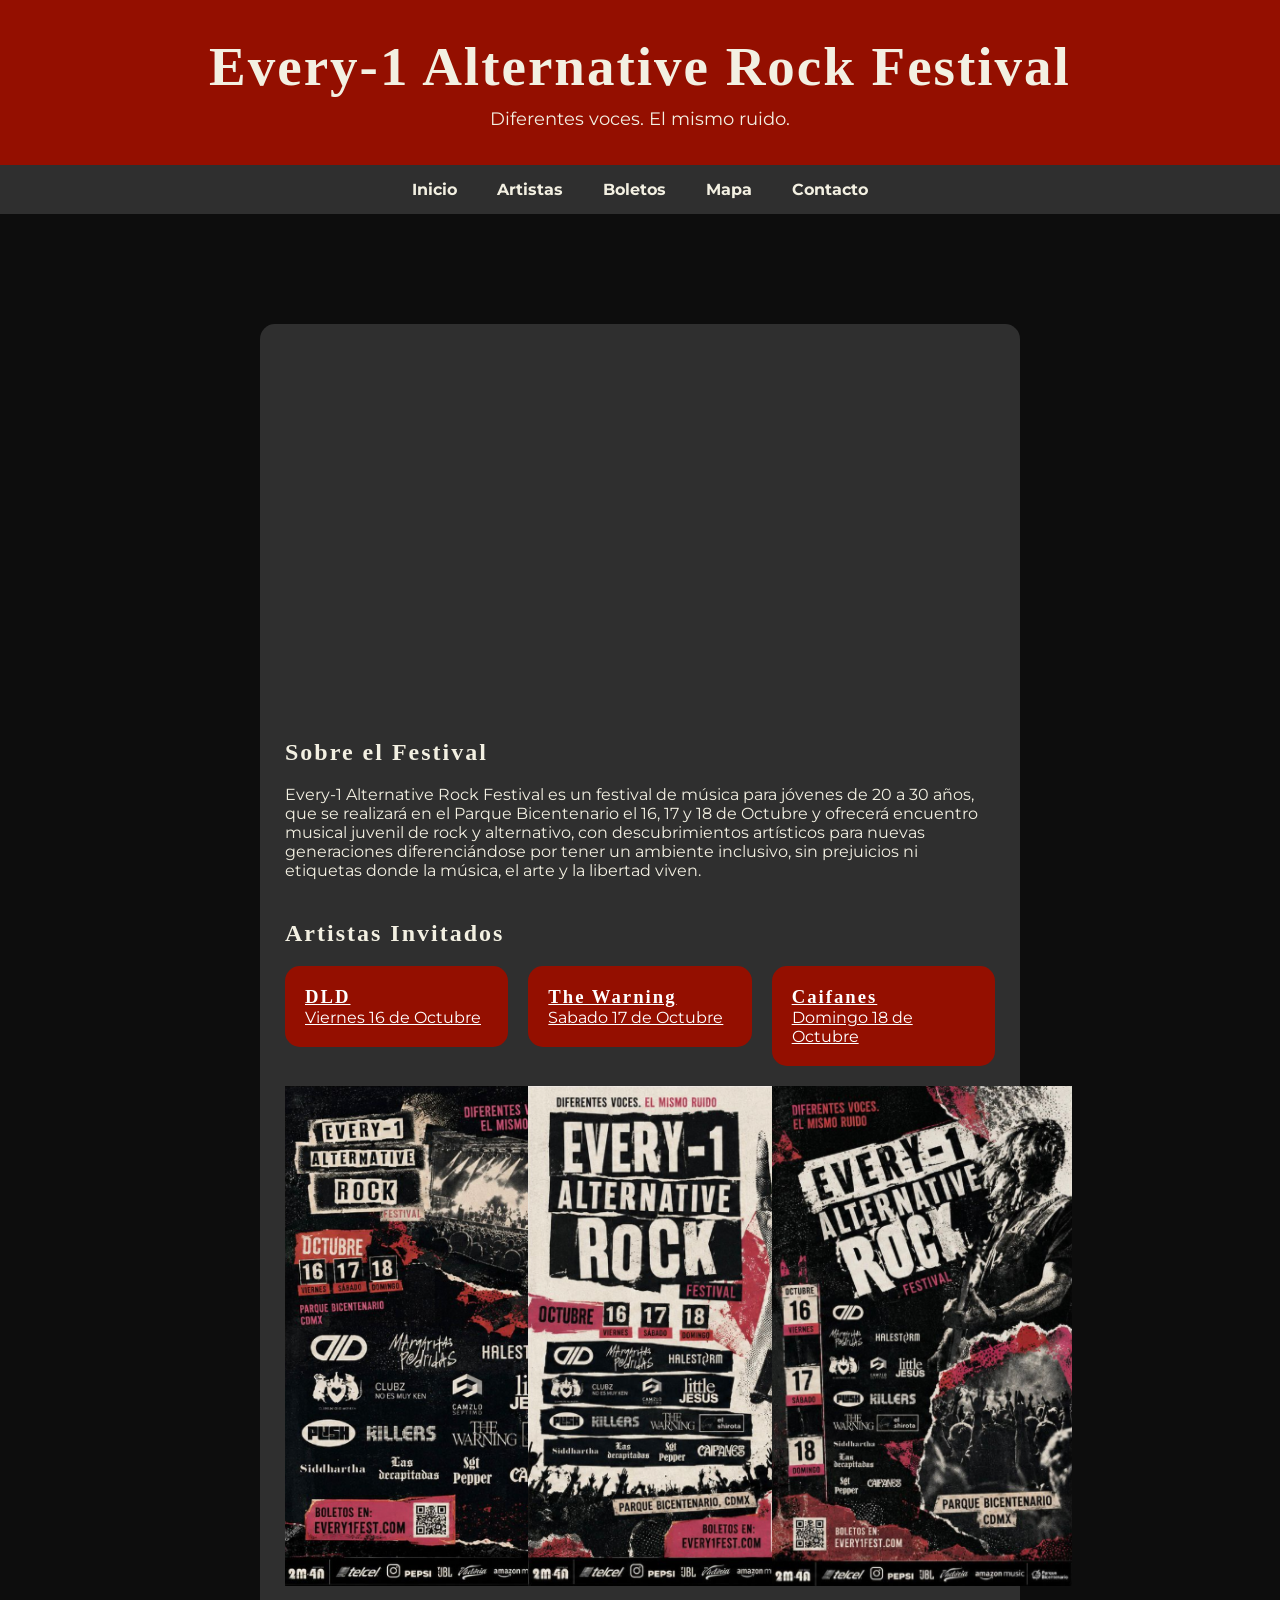
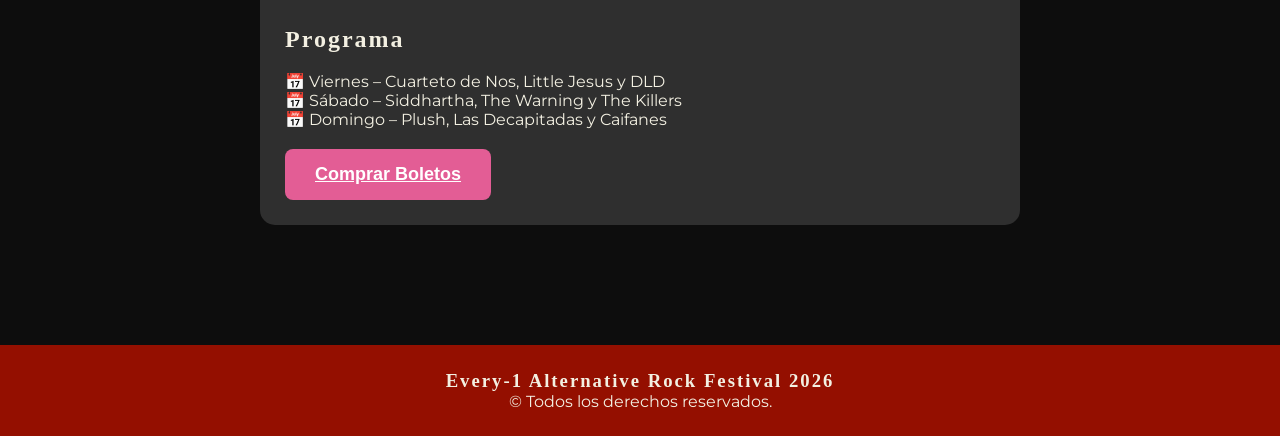
<file: Index.html>
<!DOCTYPE html>
<html lang="es">
<head>
<meta charset="UTF-8">
<meta name="viewport" content="width=device-width, initial-scale=1.0">

<title>Every-1 Alternative Rock Festival</title>

<link href="https://fonts.googleapis.com/css2?family=New+Rocker&family=Montserrat:wght@300;400;600;700&display=swap" rel="stylesheet">

<style>
    *{
margin:0;
padding:0;
box-sizing:border-box;
}

body{
background:#0D0D0D;
font-family:'Montserrat',sans-serif;
color:#F3F0E2;
}

h1,h2,h3{
font-family:'White On Black';
letter-spacing:2px;
}

header{
background:#940F00;
padding:35px;
text-align:center;
}

header h1{
font-size:55px;
}

header p{
margin-top:10px;
font-size:18px;
}

nav{
background:#2F2F2F;
padding:15px;
display:flex;
justify-content:center;
gap:40px;
flex-wrap:wrap;
}

nav a{
color:#F3F0E2;
text-decoration:none;
font-weight:bold;
transition:.3s;
}

nav a:hover{
color:#E35D95;
}

.banner{
height:90px;
background:url(file:///C:/Users/Arell/Documents/EARF/multimedia%20EARF/banner.jpg);
display:flex;
justify-content:center;
align-items:center;
font-size:28px;
font-weight:bold;
}

.container{
display:grid;
grid-template-columns:220px 1fr 220px;
gap:20px;
padding:20px;
}

.ads{
display:flex;
flex-direction:column;
gap:20px;
}

.ad1{
background:url(file:///C:/Users/Arell/Documents/EARF/multimedia%20EARF/wawas-ads.jpg);
color:#2F2F2F;
width:240px; 
height:250px;

justify-content:center;
align-items:center;

}

.ad2{
background:url(file:///C:/Users/Arell/Documents/EARF/multimedia%20EARF/caifanes-ad.jpg);
color:#2F2F2F;
width:240px; 
height:250px;

justify-content:center;
align-items:center;

}

main{
background:#2F2F2F;
padding:25px;
border-radius:15px;
}

.hero{

height:350px;
background:url(file:///C:/Users/Arell/Documents/EARF/multimedia%20EARF/key-visual.jpg) center;
background-size:cover;
border-radius:15px;

display:flex;
justify-content:center;
align-items:center;




}

section{
margin-top:40px;
}

.cards{

display:grid;
grid-template-columns:repeat(auto-fit,minmax(220px,1fr));
gap:20px;

}

.card{

background:#940F00;
padding:20px;
border-radius:15px;
transition:.4s;

}

.card:hover{

background:#E35D95;
transform:translateY(-8px);

}

button{

margin-top:20px;
background:#E35D95;
border:none;
padding:15px 30px;
font-size:18px;
font-weight:bold;
border-radius:8px;
cursor:pointer;
transition:.3s;

}

button:hover{

background:#940F00;
color:white;

}

.publicidad-inferior{

height:100px;
background: url(file:///C:/Users/Arell/Documents/EARF/multimedia%20EARF/patrocinadores.jpg);
color:#2F2F2F;
justify-content:center;
align-items:center;

font-size:28px;
font-weight:bold;



}

footer{

background:#940F00;
padding:25px;
text-align:center;

}

@media(max-width:900px){

.container{

grid-template-columns:1fr;

}

.ads{

flex-direction:row;
overflow:auto;

}

.ad{

min-width:250px;

}

.hero{

font-size:35px;

}

}

a {
  color: white;
}

</style>

</head>

<body>

<header>

<h1>Every-1 Alternative Rock Festival</h1>

<p>Diferentes voces. El mismo ruido.</p>

</header>

<nav>

<a href="Index.html">Inicio</a>
<a href="Artistas.html">Artistas</a>
<a href="Boletos.html">Boletos</a>
<a href="Mapa.html">Mapa</a>
<a href="Contacto.html">Contacto</a>

</nav>

<div class="banner">


</div>

<div class="container">

<aside class="ads">

<div class="ad2">



</div>

<div class="ad1">



</div>

</aside>

<main>

<div class="hero">



</div>

<section id="Inicio">

<h2>Sobre el Festival</h2>

<br>

<p>

Every-1 Alternative Rock Festival es un festival de música para jóvenes de 20 a 30 años, 
que se realizará en el Parque Bicentenario el 16, 17 y 18 de Octubre y ofrecerá encuentro 
musical juvenil de rock y alternativo, con descubrimientos artísticos para nuevas generaciones 
diferenciándose por tener un ambiente inclusivo, sin prejuicios ni etiquetas donde la música, 
el arte y la libertad viven.


</p>

</section>

<section>

<h2>Artistas Invitados</h2>

<br>

<div class="cards">

<a href="https://open.spotify.com/intl-es/artist/7CwiLiC1S8B69RMPxbDb6S?si=B1ayex4vSgymYNxmn9qSfA"><div class="card">

<h3>DLD</h3>

<p>Viernes 16 de Octubre</p>

</div></a>

<a href="https://open.spotify.com/intl-es/artist/2SmW1lFlBJn4IfBzBZDlSh?si=dkImvRxzRTql-lPdO60fPA"><div class="card">

<h3>The Warning</h3>

<p>Sabado 17 de Octubre</p>

</div></a>

<a href="https://open.spotify.com/intl-es/artist/1GImnM7WYVp95431ypofy9?si=X6FL7hVCQWG9o9JF_dcfhA"><div class="card">

<h3>Caifanes</h3>

<p>Domingo 18 de Octubre</p>

</div></a>

<img src="multimedia EARF/Cartel 1.png" width="300" height="500">
<img src="multimedia EARF/Cartel 2.png" width="300" height="500">
<img src="multimedia EARF/Cartel 3.png" width="300" height="500">

</div>

</section>

<section>

<h2>Programa</h2>

<br>

<p>📅 Viernes – Cuarteto de Nos, Little Jesus y DLD</p>

<p>📅 Sábado – Siddhartha, The Warning y The Killers</p>

<p>📅 Domingo – Plush, Las Decapitadas y Caifanes</p>

<button>

<a href="Boletos.html">Comprar Boletos</a>

</button>

</section>

</main>

<aside class="ads">

<div class="ad1">



</div>

<div class="ad2">

    </div>

    </aside>

    </div>

    <div class="publicidad-inferior">

</div>


<footer>

<h3>Every-1 Alternative Rock Festival 2026</h3>

<p>© Todos los derechos reservados.</p>

</footer>

</body>
</html>
</file>
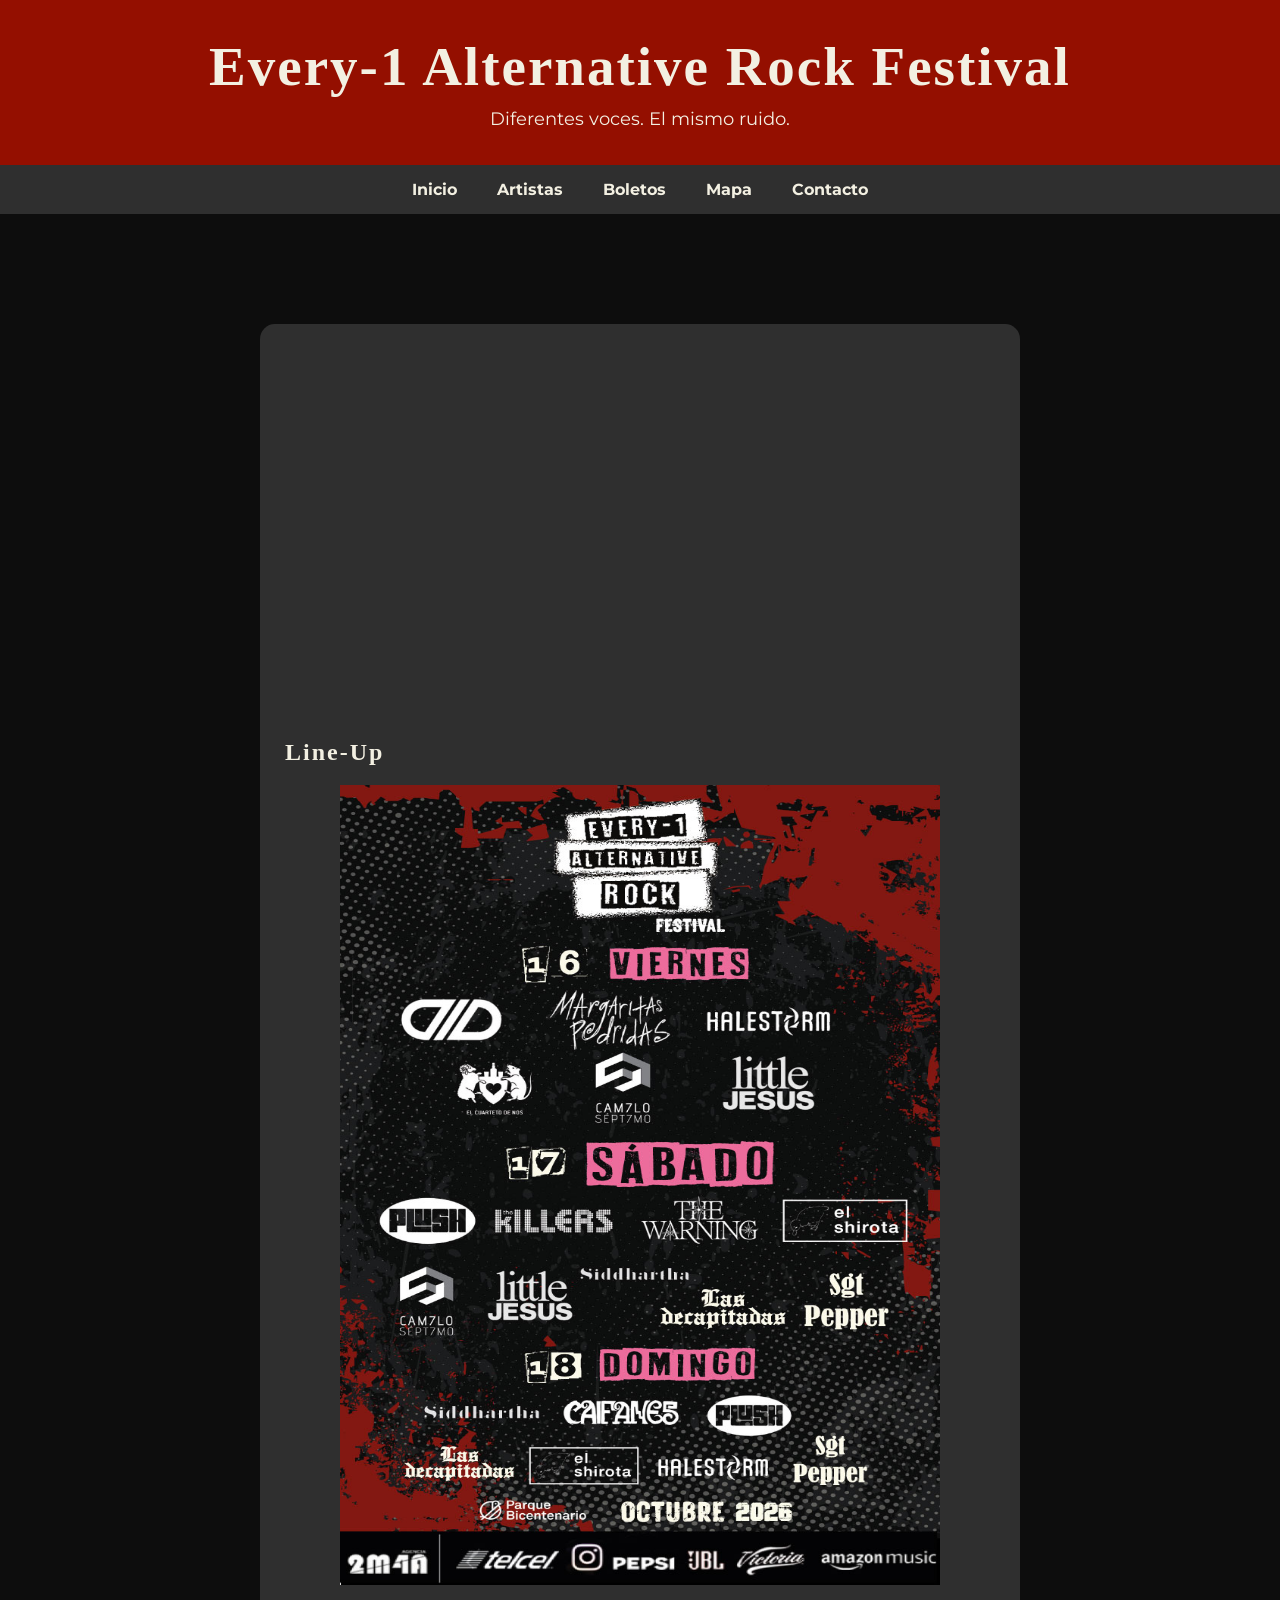
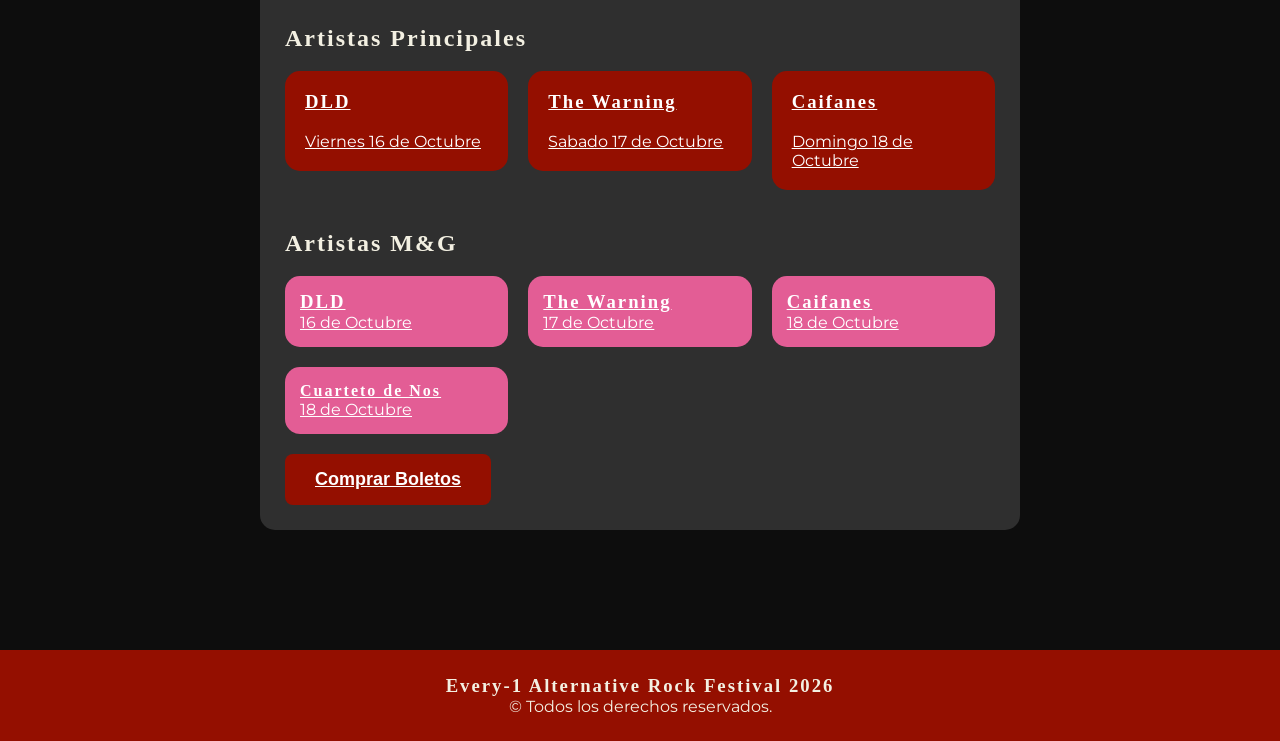
<file: Artistas.html>
<!DOCTYPE html>
<html lang="es">
<head>
<meta charset="UTF-8">
<meta name="viewport" content="width=device-width, initial-scale=1.0">

<title>Artistas/EARF</title>

<link href="https://fonts.googleapis.com/css2?family=New+Rocker&family=Montserrat:wght@300;400;600;700&display=swap" rel="stylesheet">

<style>
    *{
margin:0;
padding:0;
box-sizing:border-box;
}

body{
background:#0D0D0D;
font-family:'Montserrat',sans-serif;
color:#F3F0E2;
}

h1,h2,h3,h4{
font-family:'White On Black';
letter-spacing:2px;
}

header{
background:#940F00;
padding:35px;
text-align:center;
}

header h1{
font-size:55px;
}

header p{
margin-top:10px;
font-size:18px;
}

nav{
background:#2F2F2F;
padding:15px;
display:flex;
justify-content:center;
gap:40px;
flex-wrap:wrap;
}

nav a{
color:#F3F0E2;
text-decoration:none;
font-weight:bold;
transition:.3s;
}

nav a:hover{
color:#E35D95;
}

.banner{
height:90px;
background:url(file:///C:/Users/Arell/Documents/EARF/multimedia%20EARF/banner.jpg);
display:flex;
justify-content:center;
align-items:center;
font-size:28px;
font-weight:bold;
}

.container{
display:grid;
grid-template-columns:220px 1fr 220px;
gap:20px;
padding:20px;
}

.ads{
display:flex;
flex-direction:column;
gap:20px;
}

.ad1{
background:url(file:///C:/Users/Arell/Documents/EARF/multimedia%20EARF/wawas-ads.jpg);
color:#2F2F2F;
width:240px; 
height:250px;

justify-content:center;
align-items:center;

}

.ad2{
background:url(file:///C:/Users/Arell/Documents/EARF/multimedia%20EARF/caifanes-ad.jpg);
color:#2F2F2F;
width:240px; 
height:250px;

justify-content:center;
align-items:center;

}

main{
background:#2F2F2F;
padding:25px;
border-radius:15px;
}

.hero{

height:350px;
background:url(file:///C:/Users/Arell/Documents/EARF/multimedia%20EARF/key-visual.jpg) center;
background-size:cover;
border-radius:15px;

display:flex;
justify-content:center;
align-items:center;




}

section{
margin-top:40px;
}

.cards{

display:grid;
grid-template-columns:repeat(auto-fit,minmax(220px,1fr));
gap:20px;

}

.cards1{

display:grid;
grid-template-columns:repeat(auto-fit,minmax(200px,1fr));
gap:20px;

}

.card{

background:#940F00;
padding:20px;
border-radius:15px;
transition:.4s;

}

.card1{

background:#E35D95;
padding: 15px;
border-radius:15px;
transition:.4s;
width: 100%;

}

.card:hover{

background:#E35D95;
transform:translateY(-8px);

}

button{

margin-top:20px;
background:#940F00;
border:none;
padding:15px 30px;
font-size:18px;
font-weight:bold;
border-radius:8px;
cursor:pointer;
transition:.3s;

}

button:hover{

background:#940F00;
color:white;

}

.publicidad-inferior{

height:100px;
background: url(file:///C:/Users/Arell/Documents/EARF/multimedia%20EARF/patrocinadores.jpg);
color:#2F2F2F;
justify-content:center;
align-items:center;

font-size:28px;
font-weight:bold;

}

footer{

background:#940F00;
padding:25px;
text-align:center;

}

@media(max-width:900px){

.container{

grid-template-columns:1fr;

}

.ads{

flex-direction:row;
overflow:auto;

}

.ad{

min-width:250px;

}

.hero{

font-size:35px;

}

}

a {
  color: white;
}

</style>

</head>

<body>

<header>

<h1>Every-1 Alternative Rock Festival</h1>

<p>Diferentes voces. El mismo ruido.</p>

</header>

<nav>

<a href="Index.html">Inicio</a>
<a href="Artistas.html">Artistas</a>
<a href="Boletos.html">Boletos</a>
<a href="Mapa.html">Mapa</a>
<a href="Contacto.html">Contacto</a>

</nav>

<div class="banner">


</div>

<div class="container">

<aside class="ads">

<div class="ad2">



</div>

<div class="ad1">



</div>

</aside>

<main>

<div class="hero">



</div>

<section id="Artistas">

<h2>Line-Up</h2>

<br>

<p>

<div align="center">
    <img src="multimedia EARF/Line-up-E.A.R.F-final.jpg" width="600px" height="800px" align="center">
</div>

</p>

</section>

<section>

<h2>Artistas Principales</h2>

<br>

<div class="cards">

<a href="https://www.instagram.com/dldmexico?utm_source=ig_web_button_share_sheet&igsh=ZDNlZDc0MzIxNw=="><div class="card">

<h3>DLD</h3>
<br>
<p>Viernes 16 de Octubre</p>

</div></a>

<a href="https://www.instagram.com/thewarningrockband?utm_source=ig_web_button_share_sheet&igsh=ZDNlZDc0MzIxNw=="><div class="card">

<h3>The Warning</h3>
<br>
<p>Sabado 17 de Octubre</p>

</div></a>

<a href="https://www.instagram.com/caifanesmex?utm_source=ig_web_button_share_sheet&igsh=ZDNlZDc0MzIxNw=="><div class="card">

<h3>Caifanes</h3>
<br>
<p>Domingo 18 de Octubre</p>

</div></a>

</div>

</section>

<section>

<h2>Artistas M&G</h2>

<br>

<div class="cards1">

<a href="https://www.instagram.com/dldmexico?utm_source=ig_web_button_share_sheet&igsh=ZDNlZDc0MzIxNw=="><div class="card1">

<h3>DLD</h3>

<p>16 de Octubre</p>

</div></a>

<a href="https://www.instagram.com/thewarningrockband?utm_source=ig_web_button_share_sheet&igsh=ZDNlZDc0MzIxNw=="><div class="card1">

<h3>The Warning</h3>

<p>17 de Octubre</p>

</div></a>

<a href="https://www.instagram.com/caifanesmex?utm_source=ig_web_button_share_sheet&igsh=ZDNlZDc0MzIxNw=="><div class="card1">

<h3>Caifanes</h3>

<p>18 de Octubre</p>

</div></a>

<a href="https://www.instagram.com/cuartetodenosok?utm_source=ig_web_button_share_sheet&igsh=ZDNlZDc0MzIxNw=="><div class="card1">

<h4>Cuarteto de Nos</h4>

<p>18 de Octubre</p>

</div></a>

</div>

<button>

<a href="Boletos.html">Comprar Boletos</a>  

</button>

</section>

</main>

<aside class="ads">

<div class="ad1">



</div>

<div class="ad2">



</div>

</aside>

</div>

<div class="publicidad-inferior">



</div>

<footer>

<h3>Every-1 Alternative Rock Festival 2026</h3>

<p>© Todos los derechos reservados.</p>

</footer>

</body>
</html>
</file>
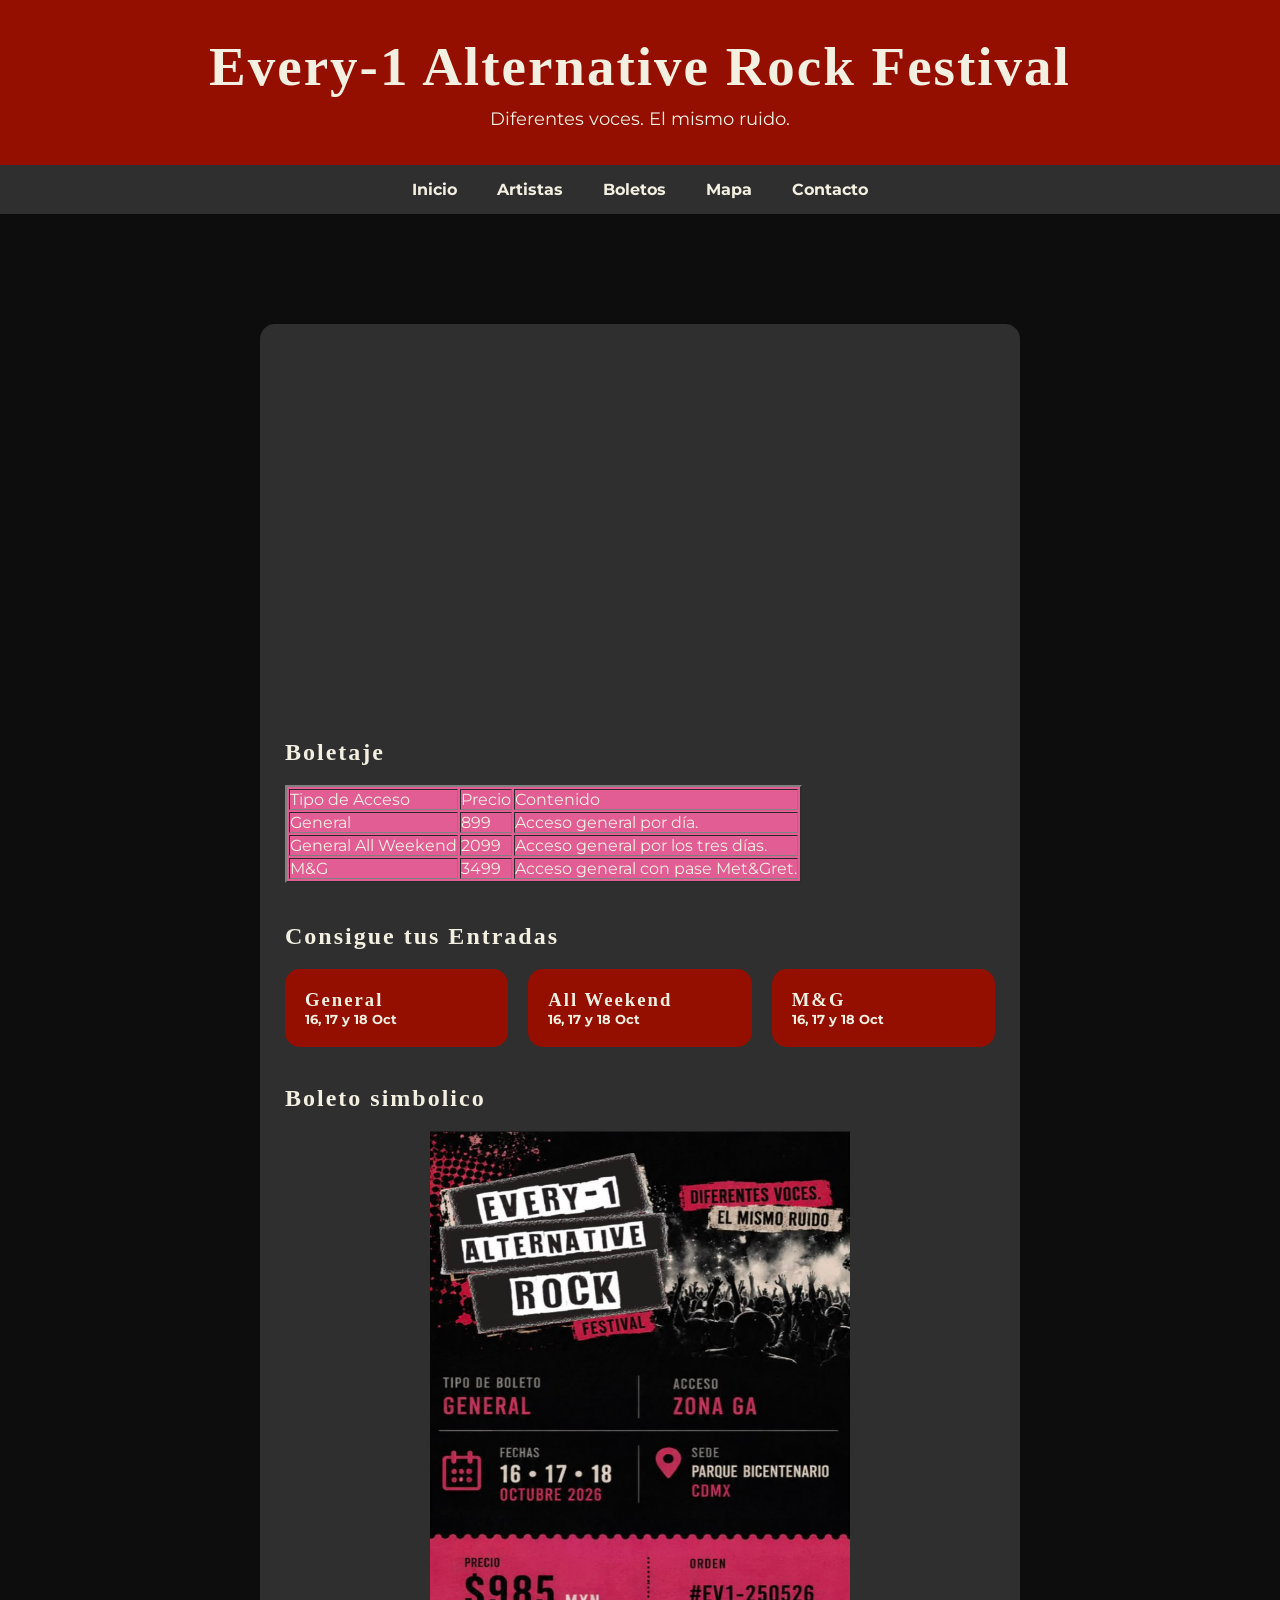
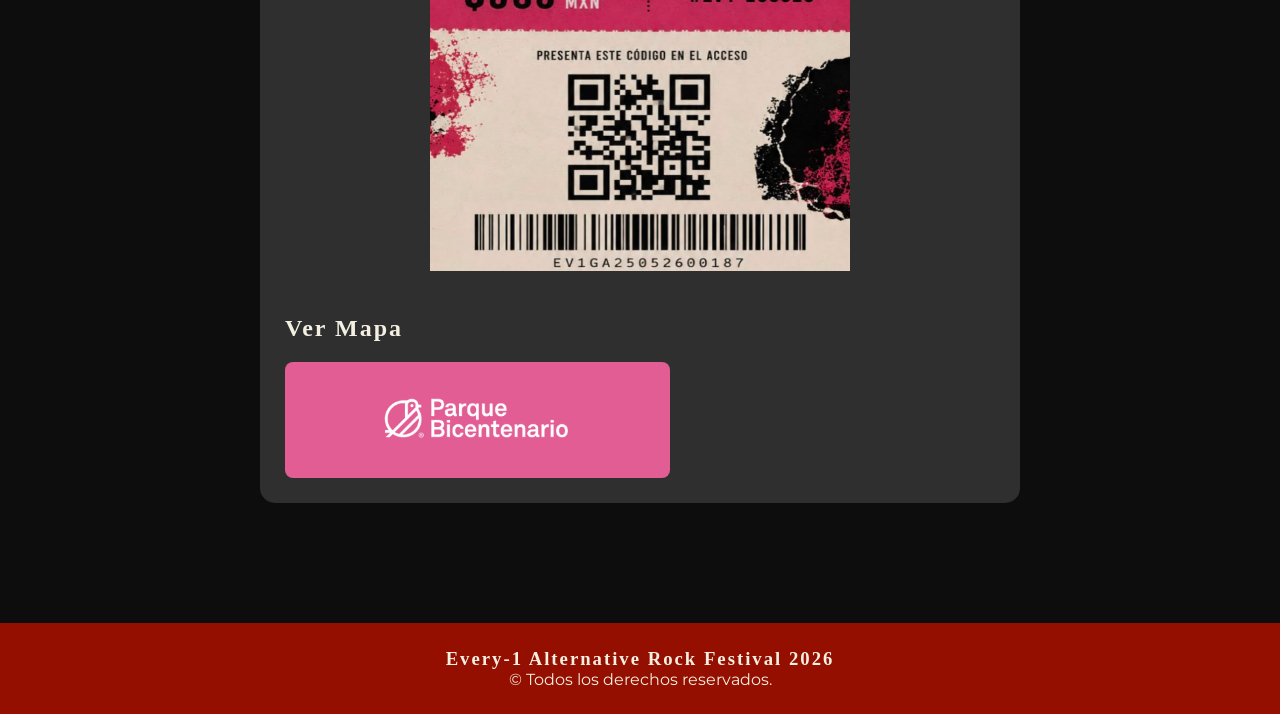
<file: Boletos.html>
<!DOCTYPE html>
<html lang="es">
<head>
<meta charset="UTF-8">
<meta name="viewport" content="width=device-width, initial-scale=1.0">

<title>Boletos/EARF</title>

<link href="https://fonts.googleapis.com/css2?family=New+Rocker&family=Montserrat:wght@300;400;600;700&display=swap" rel="stylesheet">

<style>
    *{
margin:0;
padding:0;
box-sizing:border-box;
}

body{
background:#0D0D0D;
font-family:'Montserrat',sans-serif;
color:#F3F0E2;
}

h1,h2,h3{
font-family:'White On Black';
letter-spacing:2px;
}

header{
background:#940F00;
padding:35px;
text-align:center;
}

header h1{
font-size:55px;
}

header p{
margin-top:10px;
font-size:18px;
}

nav{
background:#2F2F2F;
padding:15px;
display:flex;
justify-content:center;
gap:40px;
flex-wrap:wrap;
}

nav a{
color:#F3F0E2;
text-decoration:none;
font-weight:bold;
transition:.3s;
}

nav a:hover{
color:#E35D95;
}

.banner{
height:90px;
background:url(file:///C:/Users/Arell/Documents/EARF/multimedia%20EARF/banner.jpg);
display:flex;
justify-content:center;
align-items:center;
font-size:28px;
font-weight:bold;
}

.container{
display:grid;
grid-template-columns:220px 1fr 220px;
gap:20px;
padding:20px;
}

.ads{
display:flex;
flex-direction:column;
gap:20px;
}

.ad1{
background:url(file:///C:/Users/Arell/Documents/EARF/multimedia%20EARF/wawas-ads.jpg);
color:#2F2F2F;
width:240px; 
height:250px;

justify-content:center;
align-items:center;

}

.ad2{
background:url(file:///C:/Users/Arell/Documents/EARF/multimedia%20EARF/caifanes-ad.jpg);
color:#2F2F2F;
width:240px; 
height:250px;

justify-content:center;
align-items:center;

}

main{
background:#2F2F2F;
padding:25px;
border-radius:15px;
}

.hero{

height:350px;
background:url(file:///C:/Users/Arell/Documents/EARF/multimedia%20EARF/key-visual.jpg) center;
background-size:cover;
border-radius:15px;

display:flex;
justify-content:center;
align-items:center;

}

section{
margin-top:40px;
}

.cards{

display:grid;
grid-template-columns:repeat(auto-fit,minmax(220px,1fr));
gap:20px;

}

.card{

background:#940F00;
padding:20px;
border-radius:15px;
transition:.4s;

}

.card:hover{

background:#E35D95;
transform:translateY(-8px);

}

button{

margin-top:20px;
background:#E35D95;
border:none;
padding:15px 30px;
font-size:18px;
font-weight:bold;
border-radius:8px;
cursor:pointer;
transition:.3s;

}

button:hover{

background:#940F00;
color:white;

}

.publicidad-inferior{

height:100px;
background: url(file:///C:/Users/Arell/Documents/EARF/multimedia%20EARF/patrocinadores.jpg);
color:#2F2F2F;
justify-content:center;
align-items:center;

font-size:28px;
font-weight:bold;

}

footer{

background:#940F00;
padding:25px;
text-align:center;

}

@media(max-width:900px){

.container{

grid-template-columns:1fr;

}

.ads{

flex-direction:row;
overflow:auto;

}

.ad{

min-width:250px;

}

.hero{

font-size:35px;

}

}
a {
  color: white;
}

</style>

</head>

<body>

<header>

<h1>Every-1 Alternative Rock Festival</h1>

<p>Diferentes voces. El mismo ruido.</p>

</header>

<nav>

<a href="Index.html">Inicio</a>
<a href="Artistas.html">Artistas</a>
<a href="Boletos.html">Boletos</a>
<a href="Mapa.html">Mapa</a>
<a href="Contacto.html">Contacto</a>

</nav>

<div class="banner">


</div>

<div class="container">

<aside class="ads">

<div class="ad2">



</div>

<div class="ad1">



</div>

</aside>

<main>

<div class="hero">



</div>

<section id="Boletos">

<h2>Boletaje</h2>

<br>

<table style=background-color:#E35D95; border="2">
    <thead>
        <tr>
            <td>Tipo de Acceso</td>
            <td>Precio</td>
            <td>Contenido</td>
        </tr>
    </thead>
    <tbody>
        <tr>
            <td>General</td>
            <td>899</td>
            <td>Acceso general por d&iacute;a.</td>
        </tr>
        <tr>
            <td>General All Weekend</td>
            <td>2099</td>
            <td>Acceso general por los tres d&iacute;as.</td>
        </tr>
        <tr>
            <td>M&G</td>
            <td>3499</td>
            <td>Acceso general con pase Met&Gret.</td>
        </tr>
    </tbody>
</table>

</section>

<section>

<h2>Consigue tus Entradas</h2>

<br>

<div class="cards">

<div class="card">

<h3>General</h3>

<p><h5>16, 17 y 18 Oct</h5></p>

</div>

<div class="card">

<h3>All Weekend</h3>

<p><h5>16, 17 y 18 Oct</h5></p>

</div>

<div class="card">

<h3>M&G</h3>

<p><h5>16, 17 y 18 Oct</h5></p>

</div>

</div>

<br>
<br>
<h2>Boleto simbolico</h2>
<br>
<div align="center">
    <img src="multimedia EARF/boleto.jpeg" width="420px" height="740px">
</div>

</section>

<section>

<h2>Ver Mapa</h2>

<button>

<a href="Mapa.html"><img src="multimedia EARF/bicentenario logo.png" width="65%" height="75%"></a>

</button>

</section>

</main>

<aside class="ads">

<div class="ad1">



</div>

<div class="ad2">



</div>

</aside>

</div>

<div class="publicidad-inferior">



</div>

<footer>

<h3>Every-1 Alternative Rock Festival 2026</h3>

<p>© Todos los derechos reservados.</p>

</footer>

</body>
</html>
</file>
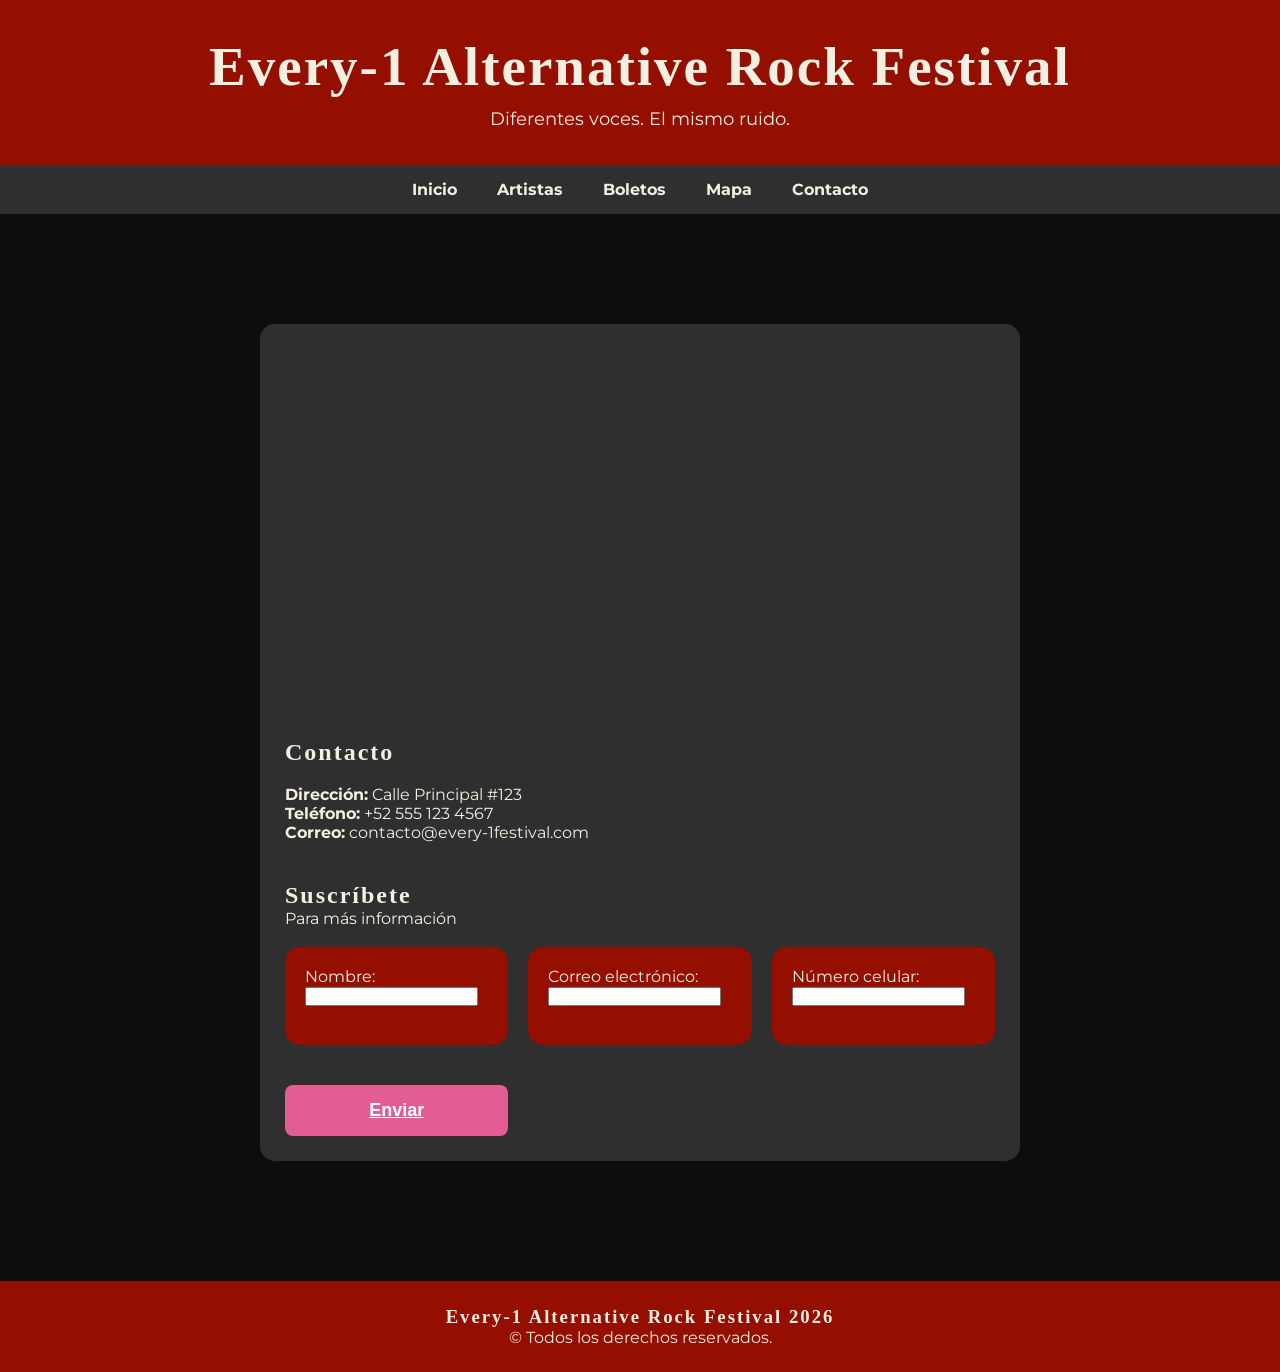
<file: Contacto.html>
<!DOCTYPE html>
<html lang="es">
<head>
<meta charset="UTF-8">
<meta name="viewport" content="width=device-width, initial-scale=1.0">

<title>Contacto / EARF</title>

<link href="https://fonts.googleapis.com/css2?family=New+Rocker&family=Montserrat:wght@300;400;600;700&display=swap" rel="stylesheet">

<style>
    *{
margin:0;
padding:0;
box-sizing:border-box;
}

body{
background:#0D0D0D;
font-family:'Montserrat',sans-serif;
color:#F3F0E2;
}

h1,h2,h3{
font-family:'White On Black';
letter-spacing:2px;
}

header{
background:#940F00;
padding:35px;
text-align:center;
}

header h1{
font-size:55px;
}

header p{
margin-top:10px;
font-size:18px;
}

nav{
background:#2F2F2F;
padding:15px;
display:flex;
justify-content:center;
gap:40px;
flex-wrap:wrap;
}

nav a{
color:#F3F0E2;
text-decoration:none;
font-weight:bold;
transition:.3s;
}

nav a:hover{
color:#E35D95;
}

.banner{
height:90px;
background:url(file:///C:/Users/Arell/Documents/EARF/multimedia%20EARF/banner.jpg);
display:flex;
justify-content:center;
align-items:center;
font-size:28px;
font-weight:bold;
}

.container{
display:grid;
grid-template-columns:220px 1fr 220px;
gap:20px;
padding:20px;
}

.ads{
display:flex;
flex-direction:column;
gap:20px;
}

.ad1{
background:url(file:///C:/Users/Arell/Documents/EARF/multimedia%20EARF/wawas-ads.jpg);
color:#2F2F2F;
width:240px; 
height:250px;

justify-content:center;
align-items:center;

}

.ad2{
background:url(file:///C:/Users/Arell/Documents/EARF/multimedia%20EARF/caifanes-ad.jpg);
color:#2F2F2F;
width:240px; 
height:250px;

justify-content:center;
align-items:center;

}

main{
background:#2F2F2F;
padding:25px;
border-radius:15px;
}

.hero{

height:350px;
background:url(file:///C:/Users/Arell/Documents/EARF/multimedia%20EARF/key-visual.jpg) center;
background-size:cover;
border-radius:15px;

display:flex;
justify-content:center;
align-items:center;

}

section{
margin-top:40px;
}

.cards{

display:grid;
grid-template-columns:repeat(auto-fit,minmax(220px,1fr));
gap:20px;

}

.card{

background:#940F00;
padding:20px;
border-radius:15px;
transition:.4s;

}

.card:hover{

background:#E35D95;
transform:translateY(-8px);

}

button{

margin-top:20px;
background:#E35D95;
border:none;
padding:15px 30px;
font-size:18px;
font-weight:bold;
border-radius:8px;
cursor:pointer;
transition:.3s;

}

button:hover{

background:#940F00;
color:white;

}

.publicidad-inferior{

height:100px;
background: url(file:///C:/Users/Arell/Documents/EARF/multimedia%20EARF/patrocinadores.jpg);
color:#2F2F2F;
justify-content:center;
align-items:center;

font-size:28px;
font-weight:bold;

}

footer{

background:#940F00;
padding:25px;
text-align:center;

}

@media(max-width:900px){

.container{

grid-template-columns:1fr;

}

.ads{

flex-direction:row;
overflow:auto;

}

.ad{

min-width:250px;

}

.hero{

font-size:35px;

}

}

a {
  color: white;
}

</style>

</head>

<body>

<header>

<h1>Every-1 Alternative Rock Festival</h1>

<p>Diferentes voces. El mismo ruido.</p>

</header>

<nav>

<a href="Index.html">Inicio</a>
<a href="Artistas.html">Artistas</a>
<a href="Boletos.html">Boletos</a>
<a href="Mapa.html">Mapa</a>
<a href="Contacto.html">Contacto</a>

</nav>

<div class="banner">


</div>

<div class="container">

<aside class="ads">

<div class="ad2">



</div>

<div class="ad1">



</div>

</aside>

<main>

<div class="hero">



</div>

<section id="Inicio">

<h2>Contacto</h2>

<br>

<p><strong>Dirección:</strong> Calle Principal
#123</p>
<p><strong>Teléfono:</strong> +52 555 123
4567</p>
<p><strong>Correo:</strong>
contacto@every-1festival.com</p>

</section>

<section>

<h2>Suscr&iacute;bete</h2>

<p>Para m&aacute;s informaci&oacute;n</p>

<br>

<div class="cards">

<div class="card">

<form>
    <label>Nombre:</label><br>
    <input type="text" name="nombre"><br><br>
</form>

</div>

<div class="card">

<form>
    <label>Correo electrónico:</label><br>
    <input type="email" name="correo"><br><br>
</form>

</div>

<div class="card">

<form>
    <label>N&uacute;mero celular:</label><br>
    <input type="email" name="correo"><br><br>
</form>

</div>

<button>

<a href="multimedia EARF/15-gifs-de-Bob-Esponja-que-te-daran-pesadillas-10.gif">Enviar</a>  

</button>

</div>

</section>


</main>

<aside class="ads">

<div class="ad1">



</div>

<div class="ad2">



</div>

</aside>

</div>

<div class="publicidad-inferior">



</div>

<footer>

<h3>Every-1 Alternative Rock Festival 2026</h3>

<p>© Todos los derechos reservados.</p>

</footer>

</body>
</html>
</file>
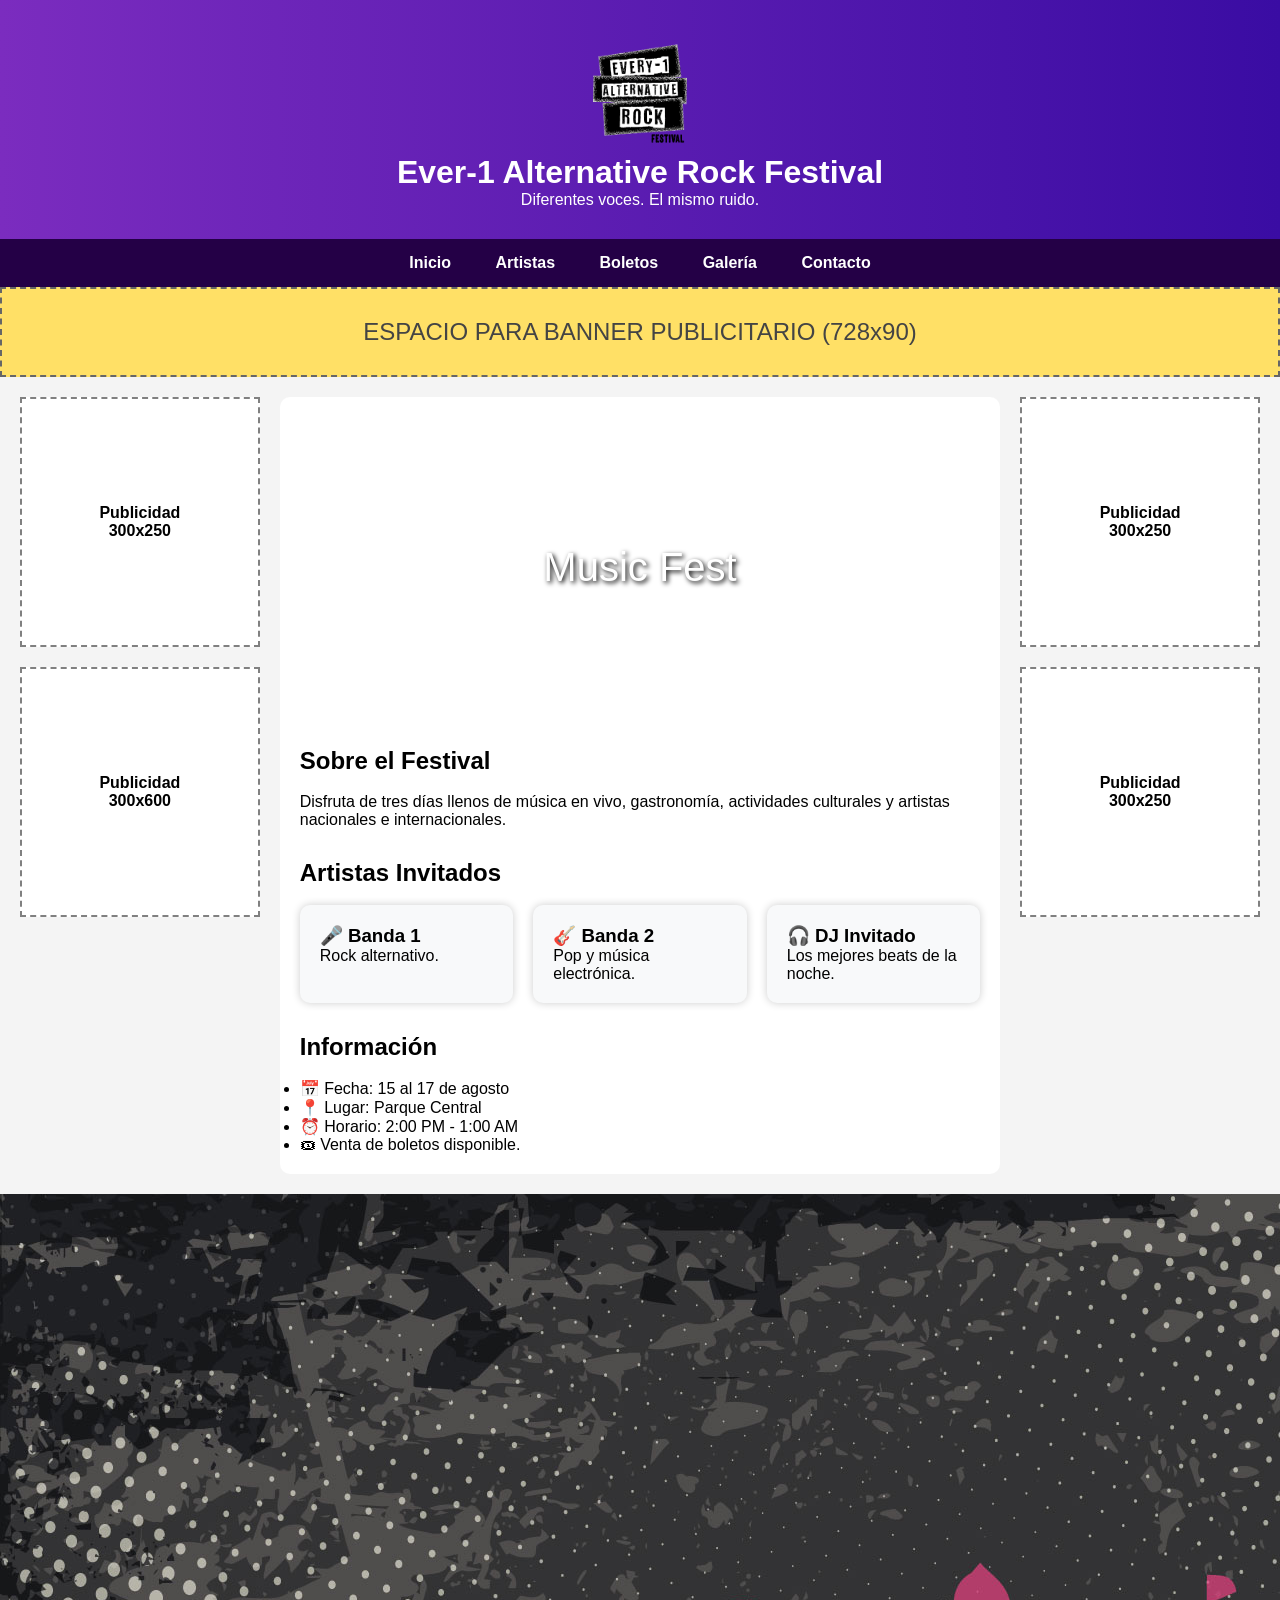
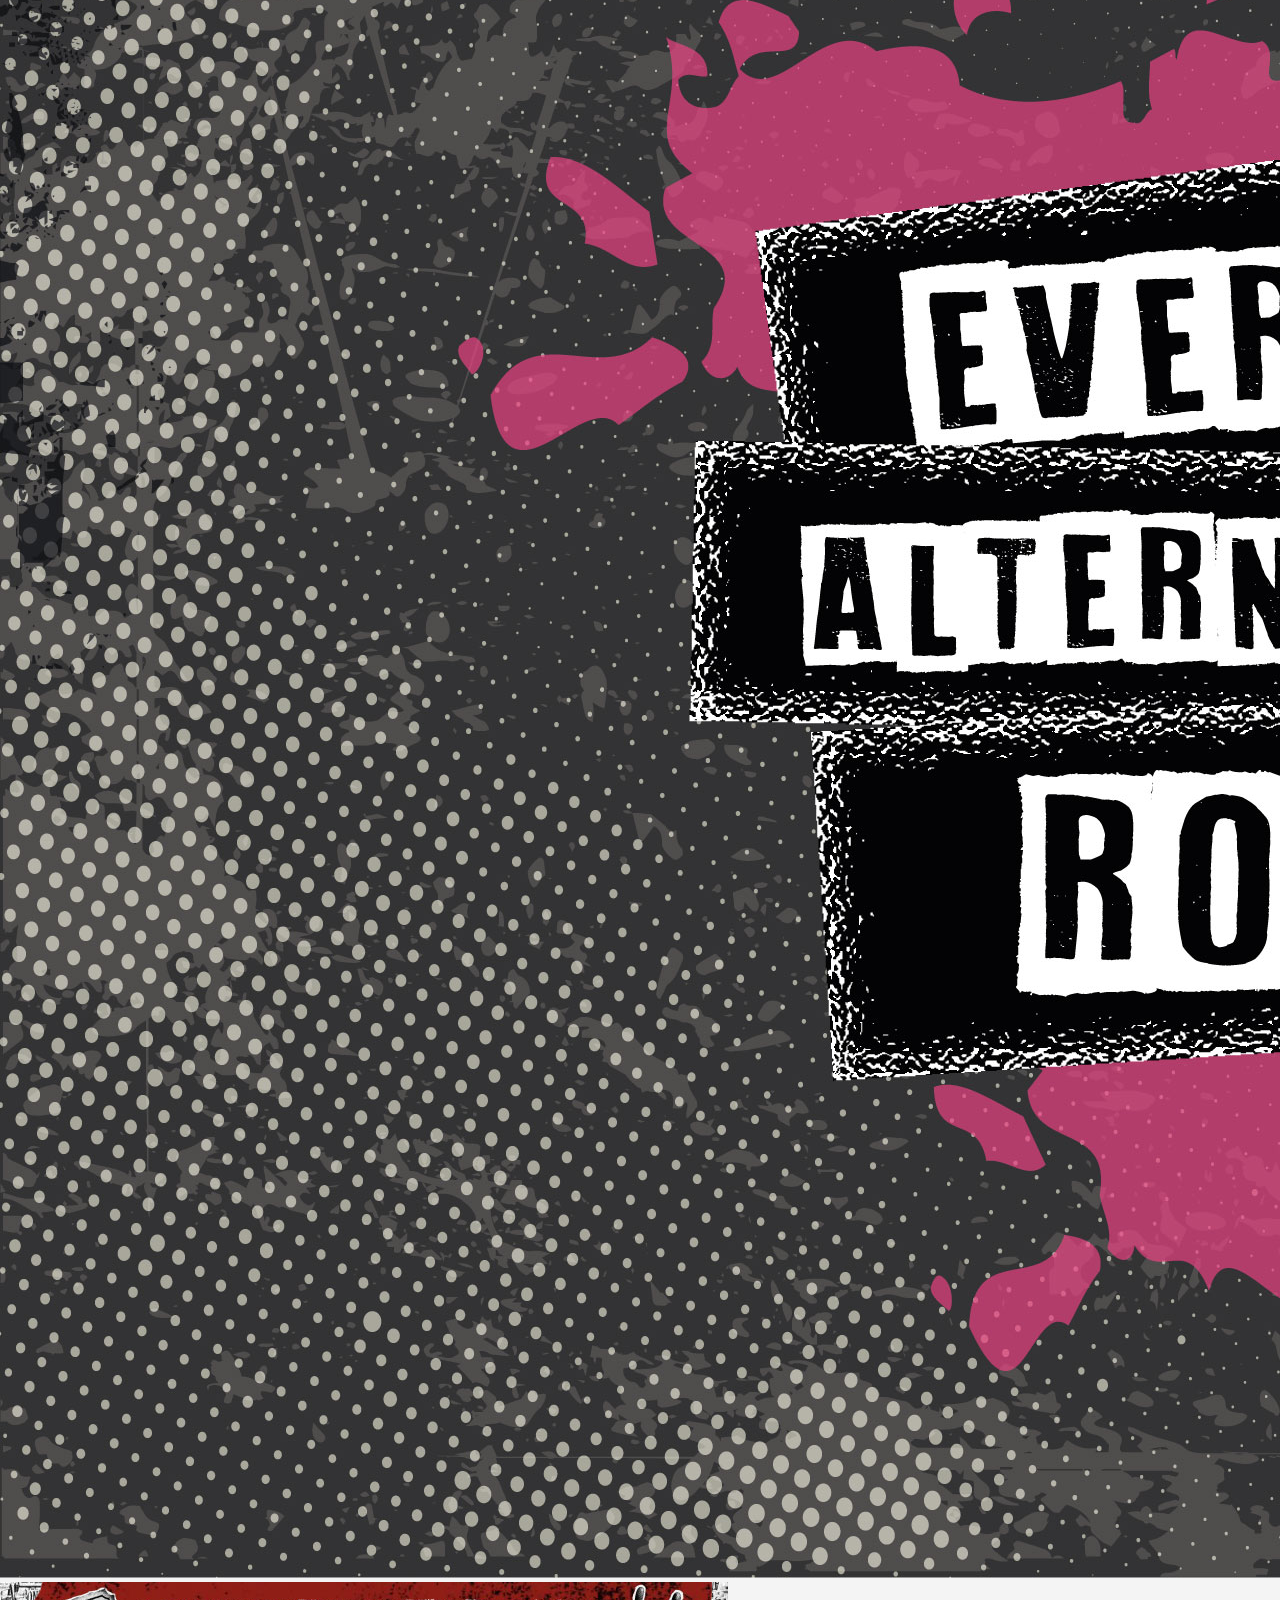
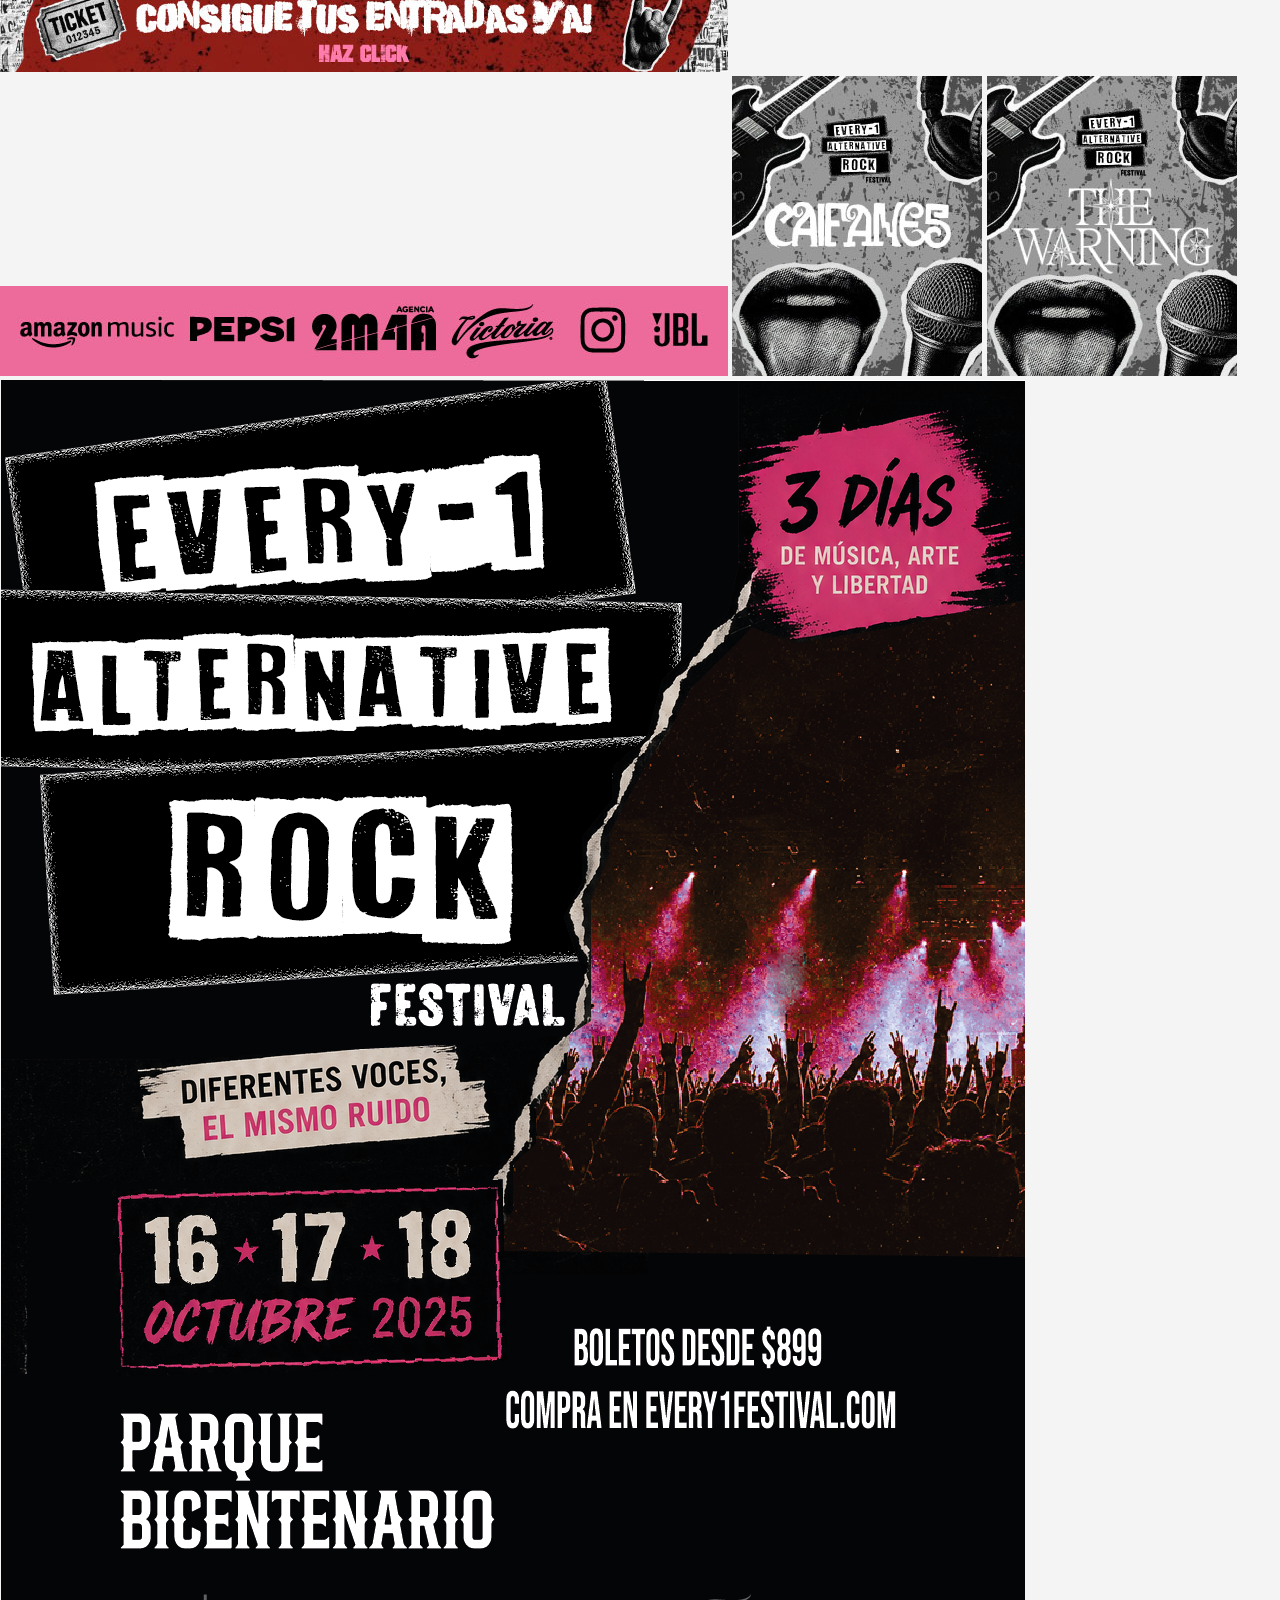
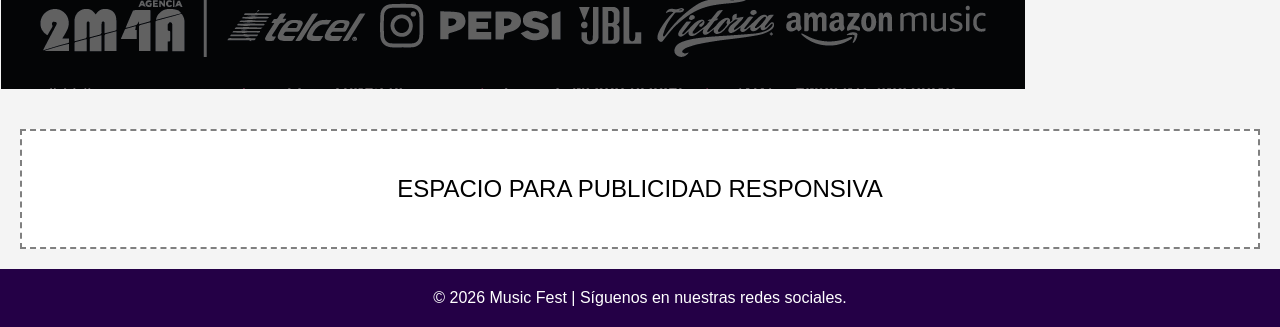
<file: earfvd.html>
<!DOCTYPE html>
<html lang="es">
<head>
<meta charset="UTF-8">
<meta name="viewport" content="width=device-width, initial-scale=1.0">
<title>Ever-1 Alternative Rock Festival</title>
<style>
*{
margin:0;
padding:0;
box-sizing:border-box;
font-family:Arial, Helvetica, sans-serif;
}
body{
background:#f4f4f4;
}
header{
background:linear-gradient(90deg,#7b2cbf,#3a0ca3);
color:white;
text-align:center;
padding:30px;
}
nav{
background:#240046;
text-align:center;
padding:15px;
}
nav a{
color:white;
text-decoration:none;
margin:20px;
font-weight:bold;
}
nav a:hover{
color:#ffd60a;
}
.banner-publicidad{
background:#ffe066;
height:90px;
display:flex;
justify-content:center;
align-items:center;
font-size:24px;
color:#444;
border:2px dashed #666;
}
.contenedor{
display:flex;
margin:20px;
gap:20px;
}
aside{
width:20%;
}
.publicidad{
background:white;
border:2px dashed gray;
height:250px;
margin-bottom:20px;
display:flex;
justify-content:center;
align-items:center;
text-align:center;
font-weight:bold;
}
main{
width:60%;
background:white;
padding:20px;
border-radius:10px;
}

.hero{
background:url("https://images.unsplash.com/photo-1493225457124-a3eb161ffa5f?auto=format&fit=crop&w=1200&q=80") center;
background-size:cover;
height:300px;
border-radius:10px;
display:flex;
justify-content:center;
align-items:center;
color:white;
font-size:40px;
text-shadow:2px 2px 5px black;
}
section{
margin-top:30px;
}
.cards{
display:flex;
gap:20px;
flex-wrap:wrap;
}
.card{
flex:1;
min-width:200px;
background:#f8f9fa;
padding:20px;
border-radius:10px;
box-shadow:0 0 8px rgba(0,0,0,.2);
}
footer{
background:#240046;
color:white;
text-align:center;
padding:20px;
margin-top:20px;
}
.publicidad-inferior{
margin:20px;
height:120px;
border:2px dashed gray;
background:white;
display:flex;
justify-content:center;
align-items:center;
font-size:24px;
}
</style>
</head>
<body>
<header>
    <div class="contenedor-header">

        <div class="izquierda">
            <img src="multimedia EARF/logo final.png" width="120" height="120" alt="Logo Los Pinos" class="logo-izquierda">
        </div>

    </div>
<h1>Ever-1 Alternative Rock Festival</h1>
<p>Diferentes voces. El mismo ruido.</p>
</header>
<nav>
<a href="#">Inicio</a>
<a href="#">Artistas</a>
<a href="#">Boletos</a>
<a href="#">Galería</a>
<a href="#">Contacto</a>
</nav>
<div class="banner-publicidad">
ESPACIO PARA BANNER PUBLICITARIO (728x90)
</div>
<div class="contenedor">
<aside>
<div class="publicidad">
Publicidad<br>300x250
</div>
<div class="publicidad">
Publicidad<br>300x600
</div>
</aside>
<main>
<div class="hero">
Music Fest
</div>
<section>
<h2>Sobre el Festival</h2>
<br>
<p>
Disfruta de tres días llenos de música en vivo, gastronomía,
actividades culturales y artistas nacionales e internacionales.
</p>
</section>
<section>
<h2>Artistas Invitados</h2>
<br>
<div class="cards">
<div class="card">
<h3>🎤 Banda 1</h3>
<p>Rock alternativo.</p>
</div>
<div class="card">
<h3>🎸 Banda 2</h3>
<p>Pop y música electrónica.</p>
</div>
<div class="card">
<h3>🎧 DJ Invitado</h3>
<p>Los mejores beats de la noche.</p>
</div>
</div>
</section>
<section>
<h2>Información</h2>
<br>
<ul>
<li>📅 Fecha: 15 al 17 de agosto</li>
<li>📍 Lugar: Parque Central</li>
<li>⏰ Horario: 2:00 PM - 1:00 AM</li>
<li>🎟 Venta de boletos disponible.</li>
</ul>
</section>
</main>
<aside>
<div class="publicidad">
Publicidad<br>300x250
</div>
<div class="publicidad">
Publicidad<br>300x250
</div>
</aside>
</div>

<img src="multimedia EARF/key-visual.jpg">
<img src="multimedia EARF/banner.jpg">
<img src="multimedia EARF/patrocinadores.jpg">
<img src="multimedia EARF/caifanes-ad.jpg">
<img src="multimedia EARF/wawas-ads.jpg">
<img src="multimedia EARF/cartel digital 2.png">

<div class="publicidad-inferior">
ESPACIO PARA PUBLICIDAD RESPONSIVA
</div>
<footer>
<p>© 2026 Music Fest | Síguenos en nuestras redes sociales.</p>
</footer>
</body>
</html>
</file>
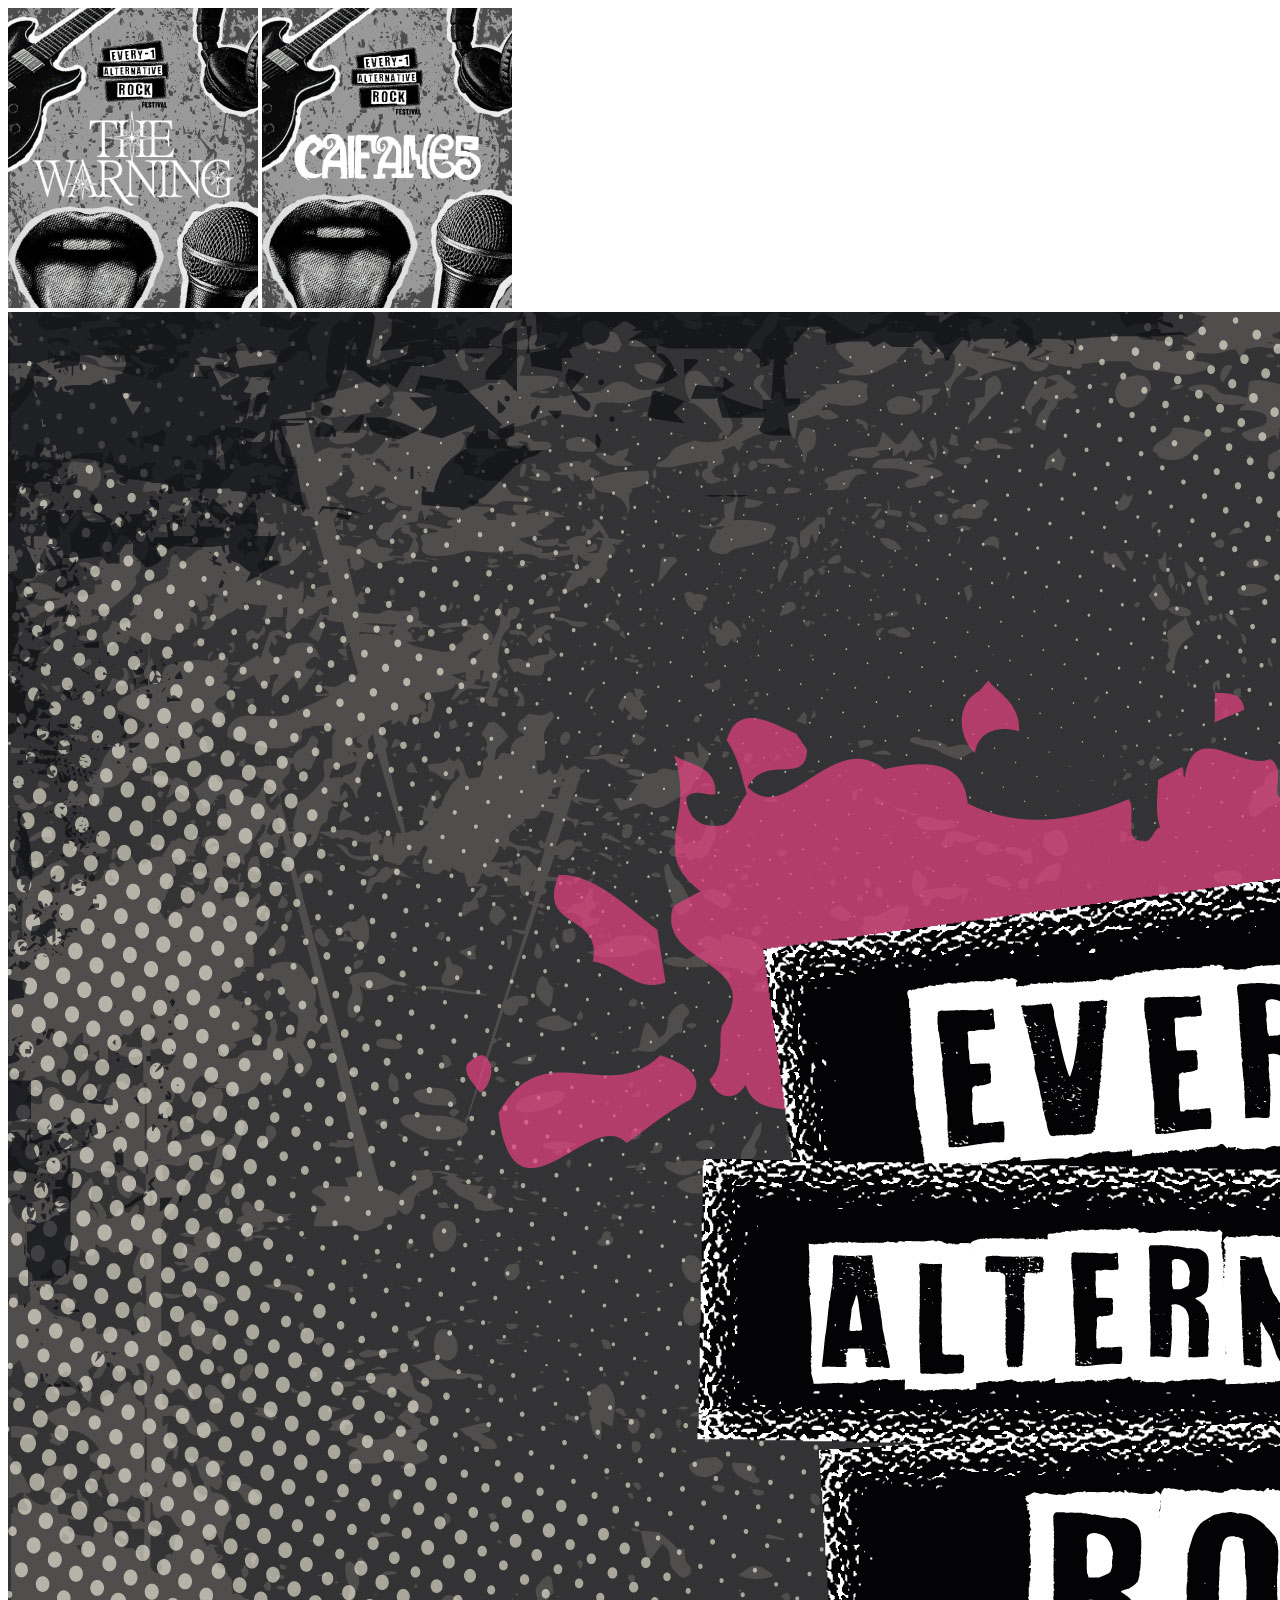
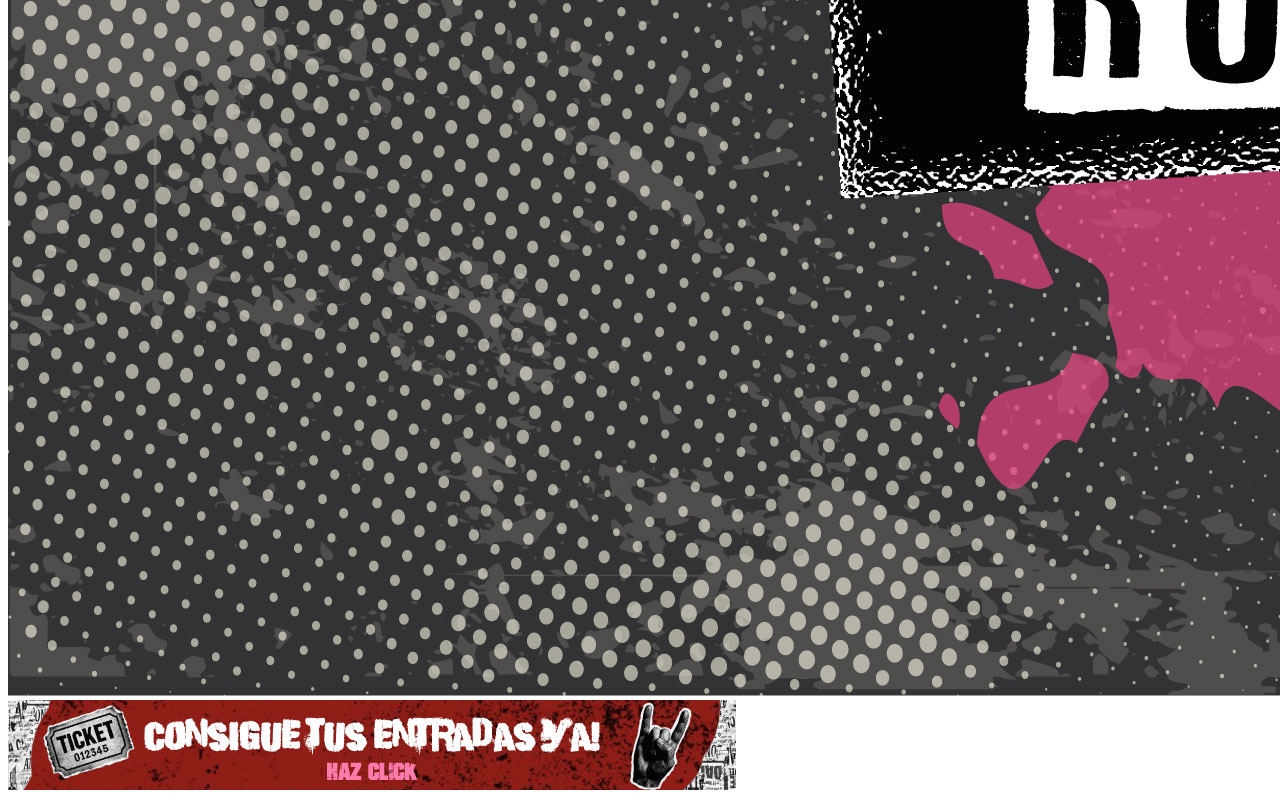
<file: imagenes xd.html>
<!DOCTYPE html>
<html lang="es">
<head>
<meta charset="UTF-8">
<meta name="viewport" content="width=device-width, initial-scale=1.0">

</head>

<body>

<img src="multimedia EARF/wawas-ads.jpg">
<img src="multimedia EARF/caifanes-ad.jpg">
<img src="multimedia EARF/key-visual.jpg">
<img src="multimedia EARF/banner.jpg">

</body>
</html>
</file>
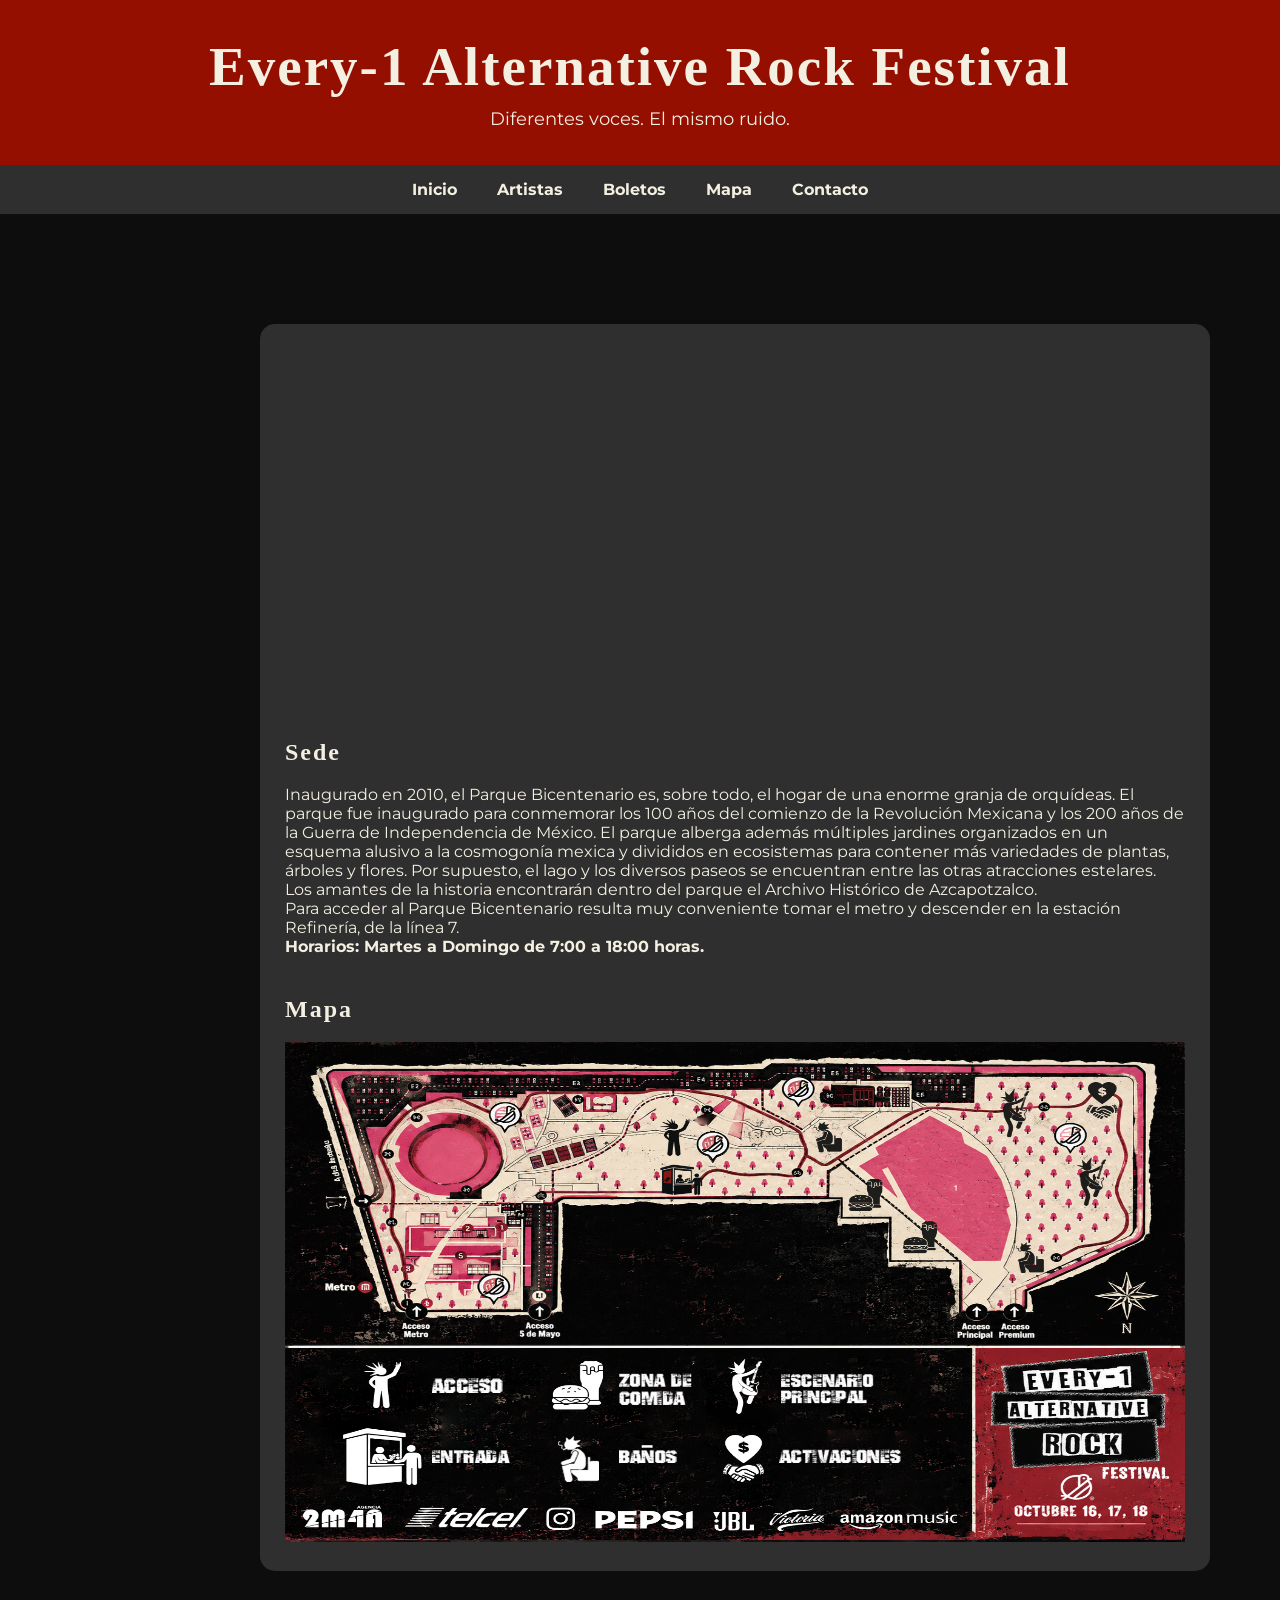
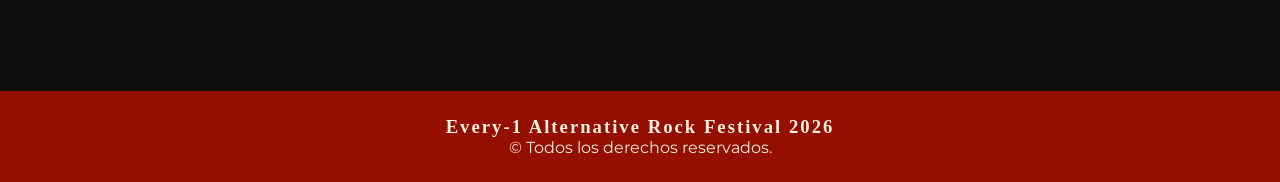
<file: Mapa.html>
<!DOCTYPE html>
<html lang="es">
<head>
<meta charset="UTF-8">
<meta name="viewport" content="width=device-width, initial-scale=1.0">

<title>Mapa / EARF</title>

<link href="https://fonts.googleapis.com/css2?family=New+Rocker&family=Montserrat:wght@300;400;600;700&display=swap" rel="stylesheet">

<style>
    *{
margin:0;
padding:0;
box-sizing:border-box;
}

body{
background:#0D0D0D;
font-family:'Montserrat',sans-serif;
color:#F3F0E2;
}

h1,h2,h3{
font-family:'White On Black';
letter-spacing:2px;
}

header{
background:#940F00;
padding:35px;
text-align:center;
}

header h1{
font-size:55px;
}

header p{
margin-top:10px;
font-size:18px;
}

nav{
background:#2F2F2F;
padding:15px;
display:flex;
justify-content:center;
gap:40px;
flex-wrap:wrap;
}

nav a{
color:#F3F0E2;
text-decoration:none;
font-weight:bold;
transition:.3s;
}

nav a:hover{
color:#E35D95;
}

.banner{
height:90px;
background:url(file:///C:/Users/Arell/Documents/EARF/multimedia%20EARF/banner.jpg);
display:flex;
justify-content:center;
align-items:center;
font-size:28px;
font-weight:bold;
}

.container{
display:grid;
grid-template-columns:220px 1fr 220px;
gap:20px;
padding:20px;
}

.ads{
display:flex;
flex-direction:column;
gap:20px;
}

.ad1{
background:url(file:///C:/Users/Arell/Documents/EARF/multimedia%20EARF/wawas-ads.jpg);
color:#2F2F2F;
width:240px; 
height:250px;

justify-content:center;
align-items:center;

}

.ad2{
background:url(file:///C:/Users/Arell/Documents/EARF/multimedia%20EARF/caifanes-ad.jpg);
color:#2F2F2F;
width:240px; 
height:250px;

justify-content:center;
align-items:center;

}

main{
background:#2F2F2F;
padding:25px;
border-radius:15px;
}

.hero{

height:350px;
background:url(file:///C:/Users/Arell/Documents/EARF/multimedia%20EARF/key-visual.jpg) center;
background-size:cover;
border-radius:15px;

display:flex;
justify-content:center;
align-items:center;

}

section{
margin-top:40px;
}

.cards{

display:grid;
grid-template-columns:repeat(auto-fit,minmax(220px,1fr));
gap:20px;

}

.card{

background:#940F00;
padding:20px;
border-radius:15px;
transition:.4s;

}

.card:hover{

background:#E35D95;
transform:translateY(-8px);

}

button{

margin-top:20px;
background:#E35D95;
border:none;
padding:15px 30px;
font-size:18px;
font-weight:bold;
border-radius:8px;
cursor:pointer;
transition:.3s;

}

button:hover{

background:#940F00;
color:white;

}

.publicidad-inferior{

height:100px;
background: url(file:///C:/Users/Arell/Documents/EARF/multimedia%20EARF/patrocinadores.jpg);
color:#2F2F2F;
justify-content:center;
align-items:center;

font-size:28px;
font-weight:bold;

}

footer{

background:#940F00;
padding:25px;
text-align:center;

}

@media(max-width:900px){

.container{

grid-template-columns:1fr;

}

.ads{

flex-direction:row;
overflow:auto;

}

.ad{

min-width:250px;

}

.hero{

font-size:35px;

}

}

a {
  color: white;
}

</style>

</head>

<body>

<header>

<h1>Every-1 Alternative Rock Festival</h1>

<p>Diferentes voces. El mismo ruido.</p>

</header>

<nav>

<a href="Index.html">Inicio</a>
<a href="Artistas.html">Artistas</a>
<a href="Boletos.html">Boletos</a>
<a href="Mapa.html">Mapa</a>
<a href="Contacto.html">Contacto</a>
</nav>

<div class="banner">


</div>

<div class="container">

<aside class="ads">

<div class="ad2">



</div>

<div class="ad1">



</div>

</aside>

<main>

<div class="hero">



</div>

<section id="Inicio">

<h2>Sede</h2>

<br>

<p>

Inaugurado en 2010, el Parque Bicentenario es, sobre todo, el hogar de una enorme granja de orquídeas. 
El parque fue inaugurado para conmemorar los 100 años del comienzo de la Revolución Mexicana y los 200 años 
de la Guerra de Independencia de México. El parque alberga además múltiples jardines organizados en un 
esquema alusivo a la cosmogonía mexica y divididos en ecosistemas para contener más variedades de plantas, 
árboles y flores. Por supuesto, el lago y los diversos paseos se encuentran entre las otras atracciones 
estelares. Los amantes de la historia encontrarán dentro del parque el Archivo Histórico de Azcapotzalco.<br>

Para acceder al Parque Bicentenario resulta muy conveniente tomar el metro y descender en la estación Refinería, 
de la línea 7.<br>

<b>Horarios: Martes a Domingo de 7:00 a 18:00 horas.</b>


</p>

</section>

<section>

<h2>Mapa</h2>

<br>

<img src="multimedia EARF/mapa-activaciones.jpg" width="900px" height="500px">

</section>


</main>

<aside class="ads">

<div class="ad1">



</div>

<div class="ad2">



</div>

</aside>

</div>

<div class="publicidad-inferior">



</div>

<footer>

<h3>Every-1 Alternative Rock Festival 2026</h3>

<p>© Todos los derechos reservados.</p>

</footer>

</body>
</html>
</file>
